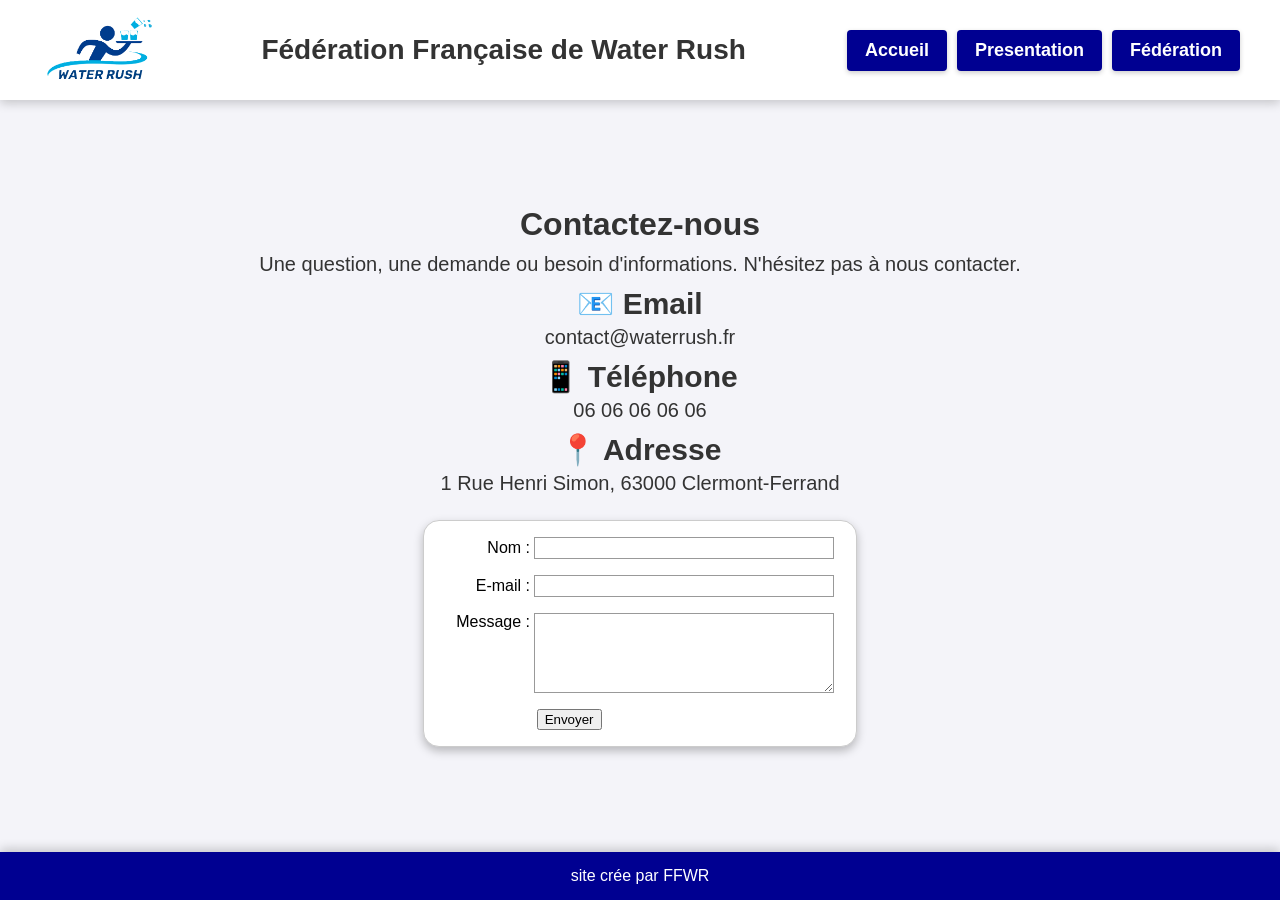
<file: contact.html>
<!doctype html>
<!-- Déclare que le document utilise la version moderne de HTML. -->
<!-- Balise racine du document ; lang indique aux navigateurs et lecteurs d'écran que le contenu est en français. -->
<html lang="fr">
  <!-- Contient les informations de configuration, non affichées dans la page. -->
  <head>
    <!-- meta configure la page ; charset="utf-8" permet d'afficher les accents. -->
    <meta charset="utf-8" />
    <!-- meta viewport adapte l'échelle et la largeur de la page aux écrans mobiles. -->
    <meta name="viewport" content="width=device-width, initial-scale=1" />
    <!-- title définit le texte affiché dans l'onglet du navigateur. -->
    <title>Waterrush Federation</title>
    <!-- link relie la feuille de style ; rel décrit sa fonction et href son chemin. -->
    <link rel="stylesheet" href="style_contact.css" />
    <!-- link relie l'icône de l'onglet ; type précise son format et href le fichier image. -->
    <link rel="icon" type="image/x-icon" href="logo.png" />
  </head>

  <!-- body contient tout le contenu visible de la page. -->
  <body>
    <!-- header définit l'en-tête de page. -->
    <header class="header">
      <!-- img affiche le logo ; src indique le fichier, alt sa description et class son style CSS. -->
      <img src="logo.png" alt="Logo" class="logo">
      <!-- h1 est le titre principal de la page. -->
      <h1>Fédération Française de Water Rush</h1>
      <!-- div regroupe les liens de navigation ; class sert à leur mise en forme CSS. -->
      <div class="nav-links">
        <!-- a crée un lien ; href donne sa destination et class applique le style de bouton. -->
        <a href="index.html" class="btn">Accueil</a>
        <!-- Lien vers la présentation de l'épreuve. -->
        <a href="Presentation.html" class="btn">Presentation</a>
        <!-- Lien vers la page de la fédération. -->
        <a href="Federation.html" class="btn">Fédération</a>
      </div>
    </header>

    <!-- main contient le contenu principal de la page de contact. -->
    <main class="page-contact">
      <!-- section regroupe le titre et les coordonnées ; class permet de la cibler en CSS. -->
      <section class="contact">
        <!-- h1 indique le titre principal de la section de contact. -->
        <h1>Contactez-nous</h1>
        <!-- p affiche le texte d'introduction sous forme de paragraphe. -->
        <p>
          Une question, une demande ou besoin d'informations.
          N'hésitez pas à nous contacter.
        </p>

        <!-- div regroupe une coordonnée dans un conteneur de présentation. -->
        <div class="info">
          <!-- strong met en évidence le nom du moyen de contact. -->
          <strong>📧 Email</strong>
          <!-- p affiche l'adresse électronique dans son propre paragraphe. -->
          <p>contact@waterrush.fr</p>
        </div>

        <!-- Autre div regroupant le numéro de téléphone. -->
        <div class="info">
          <!-- strong met en évidence le type de coordonnée. -->
          <strong>📱 Téléphone</strong>
          <!-- p affiche le numéro de téléphone. -->
          <p>06 06 06 06 06</p>
        </div>

        <!-- Autre div regroupant l'adresse postale. -->
        <div class="info">
          <!-- strong met en évidence le type de coordonnée. -->
          <strong>📍 Adresse</strong>
          <!-- p affiche l'adresse postale. -->
          <p>1 Rue Henri Simon, 63000 Clermont-Ferrand</p>
        </div>
      </section>

      <!-- form regroupe les champs ; action indique la destination et method la méthode d'envoi. -->
      <form action="" method="post">
        <!-- ul regroupe les lignes du formulaire dans une liste sans ordre particulier. -->
        <ul>
          <!-- li regroupe le libellé et le champ pour le nom. -->
          <li>
            <!-- label décrit le champ ; for doit correspondre à l'id du champ associé. -->
            <label for="name">Nom&nbsp;:</label>
            <!-- input crée un champ texte ; id relie le label, name nomme la donnée envoyée, required impose une saisie. -->
            <input type="text" id="name" name="user_name" required />
          </li>
          <!-- li regroupe le libellé et le champ pour l'adresse électronique. -->
          <li>
            <!-- label identifie le champ d'adresse e-mail grâce à son attribut for. -->
            <label for="mail">E-mail&nbsp;:</label>
            <!-- input type="email" crée un champ e-mail ; id relie le label, name nomme la donnée, required la rend obligatoire. -->
            <input type="email" id="mail" name="user_email" required />
          </li>
          <!-- li regroupe le libellé et la zone de saisie du message. -->
          <li>
            <!-- label décrit la zone de texte grâce à la correspondance entre for et id. -->
            <label for="msg">Message&nbsp;:</label>
            <!-- textarea crée une zone de texte multiligne ; name identifie la donnée envoyée et required la rend obligatoire. -->
            <textarea id="msg" name="user_message" required></textarea>
          </li>
          <!-- li regroupe le bouton d'envoi ; class permet de le positionner en CSS. -->
          <li class="button">
            <!-- button type="submit" envoie les champs du formulaire. -->
            <button type="submit">Envoyer</button>
          </li>
        </ul>
      </form>
    </main>

    <!-- footer contient les informations affichées en bas de page. -->
    <footer>
      <!-- p affiche la signature du site sous forme de paragraphe. -->
      <p>site crée par FFWR</p>
    </footer>
  </body>
</html>
</file>
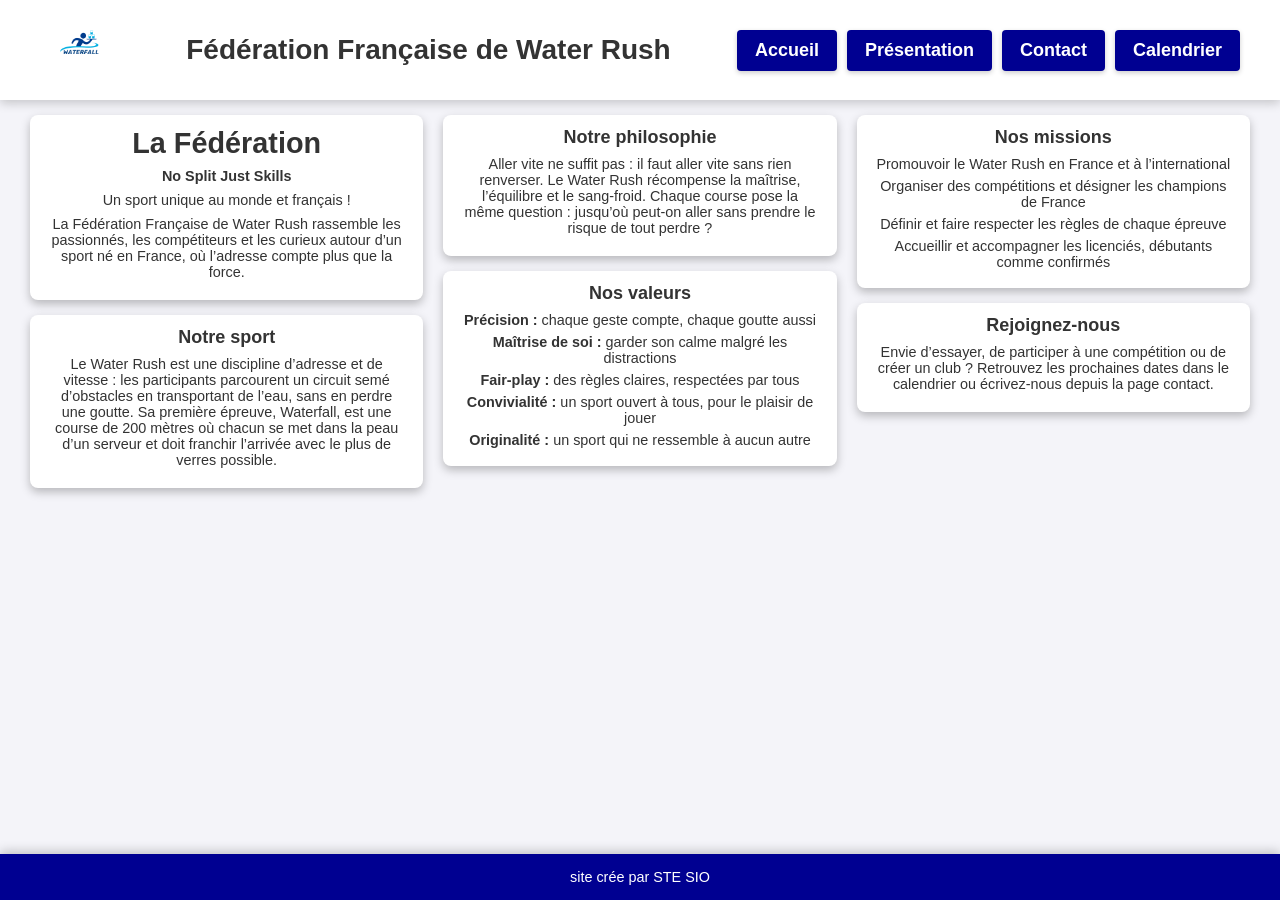
<file: Federation.html>
<!doctype html>
<!-- Déclare que le document utilise la version moderne de HTML. -->
<!-- Balise racine du document ; lang indique aux navigateurs et lecteurs d'écran que le contenu est en français. -->
<html lang="fr">
  <!-- Contient les informations de configuration, non affichées dans la page. -->
  <head>
    <!-- meta configure la page ; charset="utf-8" permet d'afficher les accents. -->
    <meta charset="utf-8" />
    <!-- meta viewport adapte l'échelle et la largeur de la page aux écrans mobiles. -->
    <meta name="viewport" content="width=device-width, initial-scale=1" />
    <!-- title définit le texte affiché dans l'onglet du navigateur. -->
    <title>Fédération – Fédération Française de Water Rush</title>
    <!-- link relie la feuille de style ; rel décrit sa fonction et href son chemin. -->
    <link rel="stylesheet" href="style_prensentations.css" />
    <!-- link relie l'icône de l'onglet ; type précise son format et href le fichier image. -->
    <link rel="icon" type="image/x-icon" href="1.png">
  </head>

  <!-- body contient tout le contenu visible de la page. -->
  <body>
    <!-- header définit l'en-tête de page. -->
    <header class="header">
      <!-- img affiche le logo ; src indique le fichier, alt sa description et class son style CSS. -->
      <img src="1.png" alt="Logo" class="logo">
      <!-- h1 est le titre principal de la page. -->
      <h1>Fédération Française de Water Rush</h1>
      <!-- div regroupe les liens de navigation ; class permet leur mise en forme en CSS. -->
      <div class="nav-links">
        <!-- a crée un lien ; href donne sa destination et class applique le style de bouton. -->
        <a href="index.html" class="btn">Accueil</a>
        <!-- Lien vers la page de présentation du sport. -->
        <a href="Presentation.html" class="btn">Présentation</a>
        <!-- Lien vers la page de contact. -->
        <a href="contact.html" class="btn">Contact</a>
        <!-- Lien vers le calendrier des événements. -->
        <a href="calendrier.html" class="btn">Calendrier</a>
      </div>
    </header>

    <!-- main contient le contenu principal ; class permet d'appliquer sa mise en page CSS. -->
    <main class="design">
      <!-- section regroupe les informations de présentation de la fédération. -->
      <section class="presentation">
        <!-- div regroupe les blocs de la première colonne. -->
        <div class="colonne">
          <!-- div forme un bloc thématique pour l'identité de la fédération. -->
          <div class="bloc">
            <!-- h1 affiche le titre principal de ce bloc. -->
            <h1>La Fédération</h1>
            <!-- p crée un paragraphe ; strong met la devise en évidence. -->
            <p><strong>No Split Just Skills</strong></p>
            <!-- p affiche une phrase d'accroche. -->
            <p>Un sport unique au monde et français !</p>
            <!-- p contient la description de la fédération. -->
            <p>
              La Fédération Française de Water Rush rassemble les passionnés, les compétiteurs
              et les curieux autour d’un sport né en France, où l’adresse compte plus que la force.
            </p>
          </div>
          <!-- Deuxième div thématique de la première colonne. -->
          <div class="bloc">
            <!-- h2 introduit la rubrique sur le sport. -->
            <h2>Notre sport</h2>
            <!-- p décrit le principe du Water Rush. -->
            <p>
              Le Water Rush est une discipline d’adresse et de vitesse : les participants
              parcourent un circuit semé d’obstacles en transportant de l’eau, sans en perdre
              une goutte. Sa première épreuve, Waterfall, est une course de 200 mètres où chacun
              se met dans la peau d’un serveur et doit franchir l’arrivée avec le plus de verres possible.
            </p>
          </div>
        </div>

        <!-- div regroupe les blocs de la deuxième colonne. -->
        <div class="colonne">
          <!-- div crée un bloc consacré à la philosophie de la fédération. -->
          <div class="bloc">
            <!-- h2 introduit le sujet du bloc. -->
            <h2>Notre philosophie</h2>
            <!-- p explique l'état d'esprit de la discipline. -->
            <p>
              Aller vite ne suffit pas : il faut aller vite sans rien renverser. Le Water Rush
              récompense la maîtrise, l’équilibre et le sang-froid. Chaque course pose la même
              question : jusqu’où peut-on aller sans prendre le risque de tout perdre ?
            </p>
          </div>
          <!-- div crée un bloc consacré aux valeurs. -->
          <div class="bloc">
            <!-- h2 introduit la liste des valeurs. -->
            <h2>Nos valeurs</h2>
            <!-- ul regroupe les valeurs sous forme de liste non numérotée. -->
            <ul>
              <!-- li représente une valeur ; strong met son nom en évidence. -->
              <li><strong>Précision :</strong> chaque geste compte, chaque goutte aussi</li>
              <!-- Autre li ; strong met le nom de la valeur en évidence. -->
              <li><strong>Maîtrise de soi :</strong> garder son calme malgré les distractions</li>
              <!-- Autre li ; strong met le nom de la valeur en évidence. -->
              <li><strong>Fair-play :</strong> des règles claires, respectées par tous</li>
              <!-- Autre li ; strong met le nom de la valeur en évidence. -->
              <li><strong>Convivialité :</strong> un sport ouvert à tous, pour le plaisir de jouer</li>
              <!-- Dernier li ; strong met le nom de la valeur en évidence. -->
              <li><strong>Originalité :</strong> un sport qui ne ressemble à aucun autre</li>
            </ul>
          </div>
        </div>

        <!-- div regroupe les blocs de la troisième colonne. -->
        <div class="colonne">
          <!-- div crée un bloc consacré aux missions. -->
          <div class="bloc">
            <!-- h2 introduit la liste des missions. -->
            <h2>Nos missions</h2>
            <!-- ul regroupe les missions dans une liste non numérotée. -->
            <ul>
              <!-- Chaque li représente une mission de la fédération. -->
              <li>Promouvoir le Water Rush en France et à l’international</li>
              <!-- Autre li représentant une mission. -->
              <li>Organiser des compétitions et désigner les champions de France</li>
              <!-- Autre li représentant une mission. -->
              <li>Définir et faire respecter les règles de chaque épreuve</li>
              <!-- Dernier li représentant une mission. -->
              <li>Accueillir et accompagner les licenciés, débutants comme confirmés</li>
            </ul>
          </div>
          <!-- div crée un bloc invitant le visiteur à rejoindre la fédération. -->
          <div class="bloc">
            <!-- h2 introduit l'invitation. -->
            <h2>Rejoignez-nous</h2>
            <!-- p donne les informations pour participer ou contacter la fédération. -->
            <p>
              Envie d’essayer, de participer à une compétition ou de créer un club ?
              Retrouvez les prochaines dates dans le calendrier ou écrivez-nous depuis la page contact.
            </p>
          </div>
        </div>
      </section>
    </main>

    <!-- footer contient les informations affichées en bas de page. -->
    <footer>
      <!-- p affiche la signature du site sous forme de paragraphe. -->
      <p>site crée par STE SIO</p>
    </footer>
  </body>
</html>
</file>
<file: style_contact.css>
/* =========================
   STYLES GÉNÉRAUX
========================= */

html {
  /* Permet au body de prendre toute la hauteur de la fenêtre. */
  height: 100%; /* Permet au body d'occuper toute la hauteur de la fenêtre. */
}

body {
  /* Organise la page en colonne et applique le fond et la police génériques. */
  height: 100%; /* Étend le corps sur la hauteur définie par html. */
  margin: 0; /* Retire la marge par défaut du navigateur. */
  display: flex; /* Active Flexbox pour organiser le contenu. */
  flex-direction: column; /* Empile l'en-tête, le contenu et le pied de page. */
  background: #f4f4f9; /* Définit la couleur de fond de la page. */
  font-family: Arial, Helvetica, sans-serif; /* Choisit la police et des polices de secours. */
}


/* =========================
   HEADER
========================= */

.header {
  /* Conserve l'en-tête à sa taille et aligne ses éléments horizontalement. */
  flex-shrink: 0; /* Empêche l'en-tête de rétrécir. */
  display: flex; /* Aligne les éléments de l'en-tête avec Flexbox. */
  align-items: center; /* Centre les éléments verticalement. */
  justify-content: space-between; /* Répartit les éléments avec de l'espace entre eux. */
  gap: 30px; /* Ajoute au moins 30 px entre les éléments. */
  padding: 10px 40px; /* Ajoute 10 px en haut/bas et 40 px à gauche/droite. */
  background-color: #ffffff; /* Définit le fond blanc de l'en-tête. */
  box-shadow: 0 3px 10px rgba(0, 0, 0, 0.2); /* Ajoute une ombre sous l'en-tête. */
}

.header .logo {
  /* Limite la hauteur du logo sans modifier ses proportions. */
  height: 80px; /* Fixe la hauteur du logo. */
  width: auto; /* Conserve les proportions du logo. */
  object-fit: contain; /* Affiche l'image entière sans la déformer. */
}

.header h1 {
  /* Centre et met en forme le titre principal de l'en-tête. */
  margin: 0; /* Retire les marges par défaut du titre. */
  font-size: 28px; /* Définit la taille du titre. */
  color: #333; /* Colore le titre en gris foncé. */
  text-align: center; /* Centre le texte du titre. */
}


/* =========================
   NAVIGATION
========================= */

.nav-links {
  /* Place les liens de navigation côte à côte. */
  display: flex; /* Aligne les liens de navigation horizontalement. */
  gap: 10px; /* Ajoute un espace de 10 px entre les liens. */
}

.btn {
  /* Donne aux liens de navigation une apparence de boutons. */
  display: inline-block; /* Permet de dimensionner le lien comme un bouton. */
  padding: 10px 18px; /* Ajoute de l'espace intérieur autour du texte. */
  background-color: #000091; /* Donne au bouton un fond bleu. */
  color: white; /* Affiche le texte en blanc. */
  font-size: 18px; /* Définit la taille du texte. */
  font-weight: bold; /* Met le texte en gras. */
  text-decoration: none; /* Retire le soulignement du lien. */
  border-radius: 4px; /* Arrondit les coins du bouton. */
  box-shadow: 0 2px 5px rgba(0, 0, 0, 0.2); /* Ajoute une ombre légère. */
  transition: 0.2s; /* Anime les changements visuels sur 0,2 seconde. */
}

.btn:hover {
  /* Modifie la couleur et l'ombre du bouton au survol. */
  background-color: #1212b5; /* Éclaircit le bouton lorsque le pointeur le survole. */
  box-shadow: 0 4px 8px rgba(0, 0, 0, 0.3); /* Accentue l'ombre au survol. */
}


/* =========================
   CONTENU (infos au-dessus, formulaire en dessous)
========================= */

.page-contact {
  /* Centre les coordonnées et le formulaire dans l'espace disponible. */
  flex: 1; /* Occupe l'espace disponible entre l'en-tête et le pied de page. */
  min-height: 0; /* Autorise le contenu à rétrécir dans le conteneur flexible. */
  overflow: auto; /* Ajoute un défilement si le contenu dépasse la hauteur disponible. */
  display: flex; /* Active Flexbox pour positionner les éléments de la page. */
  flex-direction: column; /* Place les coordonnées et le formulaire l'un sous l'autre. */
  justify-content: center; /* Centre le contenu dans l'axe vertical de la colonne. */
  align-items: center; /* Centre les éléments horizontalement. */
  gap: 15px; /* Ajoute 15 px entre les coordonnées et le formulaire. */
  padding: 15px 40px; /* Ajoute de l'espace autour du contenu principal. */
}


/* =========================
   INFOS DE CONTACT
========================= */

.contact {
  /* Centre le texte présentant les coordonnées. */
  text-align: center; /* Centre les coordonnées et leur texte. */
}

.contact h1 {
  /* Met en forme le titre de la section de contact. */
  margin: 0 0 10px; /* Retire les marges sauf 10 px sous le titre. */
  font-size: 32px; /* Définit la taille du titre. */
  color: #333; /* Colore le titre en gris foncé. */
}

.contact p {
  /* Définit la taille et la couleur des textes de contact. */
  margin: 0 0 10px; /* Ajoute un espace sous le paragraphe. */
  font-size: 20px; /* Définit la taille du texte. */
  color: #333; /* Colore le texte en gris foncé. */
}

.contact .info {
  /* Sépare légèrement chaque bloc d'information. */
  margin-bottom: 5px; /* Sépare légèrement chaque information de contact. */
}

.contact strong {
  /* Affiche le nom de chaque moyen de contact sur sa propre ligne. */
  display: block; /* Place le libellé sur sa propre ligne. */
  margin-bottom: 5px; /* Ajoute un espace sous le libellé. */
  font-size: 30px; /* Définit la taille du libellé. */
  color: #333; /* Colore le libellé en gris foncé. */
}

.contact .info p {
  /* Ajuste l'espace sous chaque coordonnée. */
  margin-bottom: 10px; /* Ajoute un espace sous la coordonnée. */
}


/* =========================
   FORMULAIRE
========================= */

form {
  /* Donne au formulaire une largeur fixe, un fond blanc et une ombre. */
  width: 400px; /* Fixe la largeur du formulaire à 400 px. */
  padding: 1em; /* Ajoute un espace intérieur proportionnel à la taille du texte. */
  background-color: white; /* Donne au formulaire un fond blanc. */
  border: 1px solid #ccc; /* Ajoute une bordure grise fine. */
  border-radius: 1em; /* Arrondit les coins du formulaire. */
  box-shadow: 0 4px 10px rgba(0, 0, 0, 0.25); /* Ajoute une ombre autour du formulaire. */
}

ul {
  /* Retire les puces et marges par défaut de la liste des champs. */
  margin: 0; /* Retire les marges par défaut de la liste. */
  padding: 0; /* Retire son espace intérieur par défaut. */
  list-style: none; /* Retire les puces de la liste. */
}

form li + li {
  /* Ajoute de l'espace entre les lignes successives du formulaire. */
  margin-top: 1em; /* Ajoute un espace avant chaque ligne après la première. */
}

label {
  /* Aligne les libellés à droite dans une colonne de largeur fixe. */
  display: inline-block; /* Permet de donner une largeur aux libellés. */
  width: 90px; /* Réserve 90 px pour le texte du libellé. */
  text-align: right; /* Aligne le texte du libellé à droite. */
}

input,
textarea {
  /* Donne aux champs une largeur uniforme et une bordure discrète. */
  width: 300px; /* Fixe la largeur des champs à 300 px. */
  box-sizing: border-box; /* Inclut bordure et remplissage dans la largeur annoncée. */
  font: 1em sans-serif; /* Utilise une police sans empattement à la taille du texte courant. */
  border: 1px solid #999; /* Ajoute une bordure grise autour des champs. */
}

input:focus,
textarea:focus {
  /* Rend plus visible le champ actuellement sélectionné. */
  border-color: #000; /* Noircit la bordure du champ sélectionné. */
}

textarea {
  /* Définit la hauteur initiale et autorise le redimensionnement vertical. */
  height: 5em; /* Définit la hauteur initiale de la zone de message. */
  vertical-align: top; /* Aligne le haut de la zone avec le haut du libellé. */
  resize: vertical; /* Autorise le redimensionnement en hauteur, pas en largeur. */
}

.button {
  /* Aligne le bouton sous les champs, à la suite des libellés. */
  padding-left: 90px; /* Décale le bouton pour l'aligner sous les champs. */
}

button {
  /* Ajoute un léger espace avant le bouton d'envoi. */
  margin-left: 0.5em; /* Ajoute une petite marge à gauche du bouton. */
}


/* =========================
   FOOTER
========================= */

footer {
  /* Garde le pied de page à sa taille et le met en forme. */
  flex-shrink: 0; /* Empêche le pied de page de rétrécir. */
  padding: 15px 0; /* Ajoute 15 px d'espace en haut et en bas. */
  background-color: #000091; /* Définit le fond bleu du pied de page. */
  color: white; /* Affiche le texte en blanc. */
  text-align: center; /* Centre le texte horizontalement. */
  box-shadow: 0 -3px 10px rgba(0, 0, 0, 0.2); /* Ajoute une ombre au-dessus du pied de page. */
}

footer p {
  /* Supprime la marge par défaut du texte du pied de page. */
  margin: 0; /* Retire la marge par défaut du paragraphe. */
}
</file>
<file: style_prensentations.css>
/* =========================
   STYLES GÉNÉRAUX
========================= */

html {
  height: 100%;
}

body {
  height: 100%;
  margin: 0;
  display: flex;
  flex-direction: column;
  background: #f4f4f9;
  font-family: Arial, Helvetica, sans-serif;
  font-size: clamp(11px, 1.6vh, 17px); /* le texte s'adapte à la hauteur de l'écran */
}


/* =========================
   HEADER
========================= */

.header {
  flex-shrink: 0;
  display: flex;
  align-items: center;
  justify-content: space-between;
  gap: 30px;
  padding: 10px 40px;
  background-color: #ffffff;
  box-shadow: 0 3px 10px rgba(0, 0, 0, 0.2);
}

.header .logo {
  height: 80px;
  width: auto;
  object-fit: contain;
}

.header h1 {
  margin: 0;
  font-size: 28px;
  color: #333;
  text-align: center;
}


/* =========================
   NAVIGATION
========================= */

.nav-links {
  display: flex;
  gap: 10px;
}

.btn {
  display: inline-block;
  padding: 10px 18px;
  background-color: #000091;
  color: white;
  font-size: 18px;
  font-weight: bold;
  text-decoration: none;
  border-radius: 4px;
  box-shadow: 0 2px 5px rgba(0, 0, 0, 0.2);
  transition: 0.2s;
}

.btn:hover {
  background-color: #1212b5;
  box-shadow: 0 4px 8px rgba(0, 0, 0, 0.3);
}


/* =========================
   CONTENU (3 colonnes, sans scroll)
========================= */

.design {
  flex: 1;
  min-height: 0;
  overflow: auto; /* ne s'affiche que si l'écran est vraiment trop petit */
  padding: 15px 30px;
  text-align: center;
}

.presentation {
  min-height: 100%;
  display: grid;
  grid-template-columns: repeat(3, 1fr);
  align-items: start;
  gap: 20px;
}

.colonne {
  display: flex;
  flex-direction: column;
  gap: 15px;
}

.bloc {
  padding: 12px 18px;
  background-color: white;
  border-radius: 8px;
  box-shadow: 0 4px 10px rgba(0, 0, 0, 0.25);
}

.bloc h1 {
  margin: 0 0 8px;
  font-size: 2em;
  color: #333;
}

.bloc h2 {
  margin: 0 0 8px;
  font-size: 1.25em;
  color: #333;
}

.bloc p {
  margin: 0 0 8px;
  color: #333;
}

.presentation ul {
  margin: 0;
  padding-left: 0;
  list-style: none;
}

.presentation li {
  margin-bottom: 6px;
  color: #333;
}


/* =========================
   FOOTER
========================= */

footer {
  flex-shrink: 0;
  padding: 15px 0;
  background-color: #000091;
  color: white;
  text-align: center;
  box-shadow: 0 -3px 10px rgba(0, 0, 0, 0.2);
}

footer p {
  margin: 0;
}
</file>
